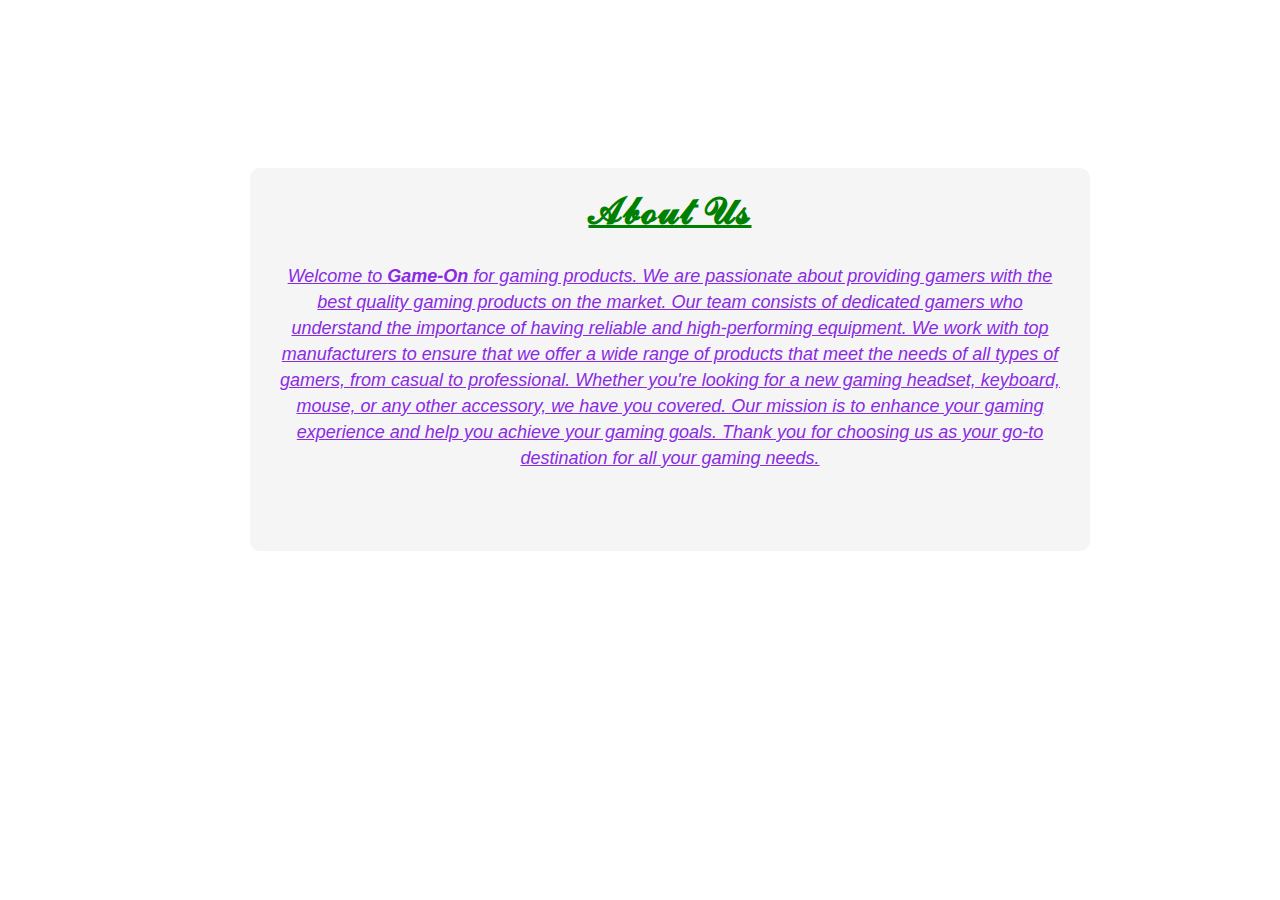
<file: project-main/about_us.html>
<!DOCTYPE HTML>
<html lang="en" >
<html>
<head>
  <link rel="icon" href="favicon.ico" />
  <link rel="icon" type="image/png" href="https://cdn.icon-icons.com/icons2/196/PNG/128/gamecontroller_23721.png" />
  <link rel="stylesheet" type="text/css" href="about_us_page_style.css">
 <div class="responsive-container-block bigContainer">
    <div class="responsive-container-block Container">
      <p class="text-blk heading">
        𝓐𝓫𝓸𝓾𝓽 𝓤𝓼</p>
      <p class="text-blk subHeading">
        <em>Welcome to <strong>Game-On</strong> for gaming products. We are passionate about providing gamers with the best quality gaming products on the market. Our team consists of dedicated gamers who understand the importance of having reliable and high-performing equipment. We work with top manufacturers to ensure that we offer a wide range of products that meet the needs of all types of gamers, from casual to professional. Whether you're looking for a new gaming headset, keyboard, mouse, or any other accessory, we have you covered. Our mission is to enhance your gaming experience and help you achieve your gaming goals. Thank you for choosing us as your go-to destination for all your gaming needs.</em>
      </p>
    </div>
  </div>
</file>
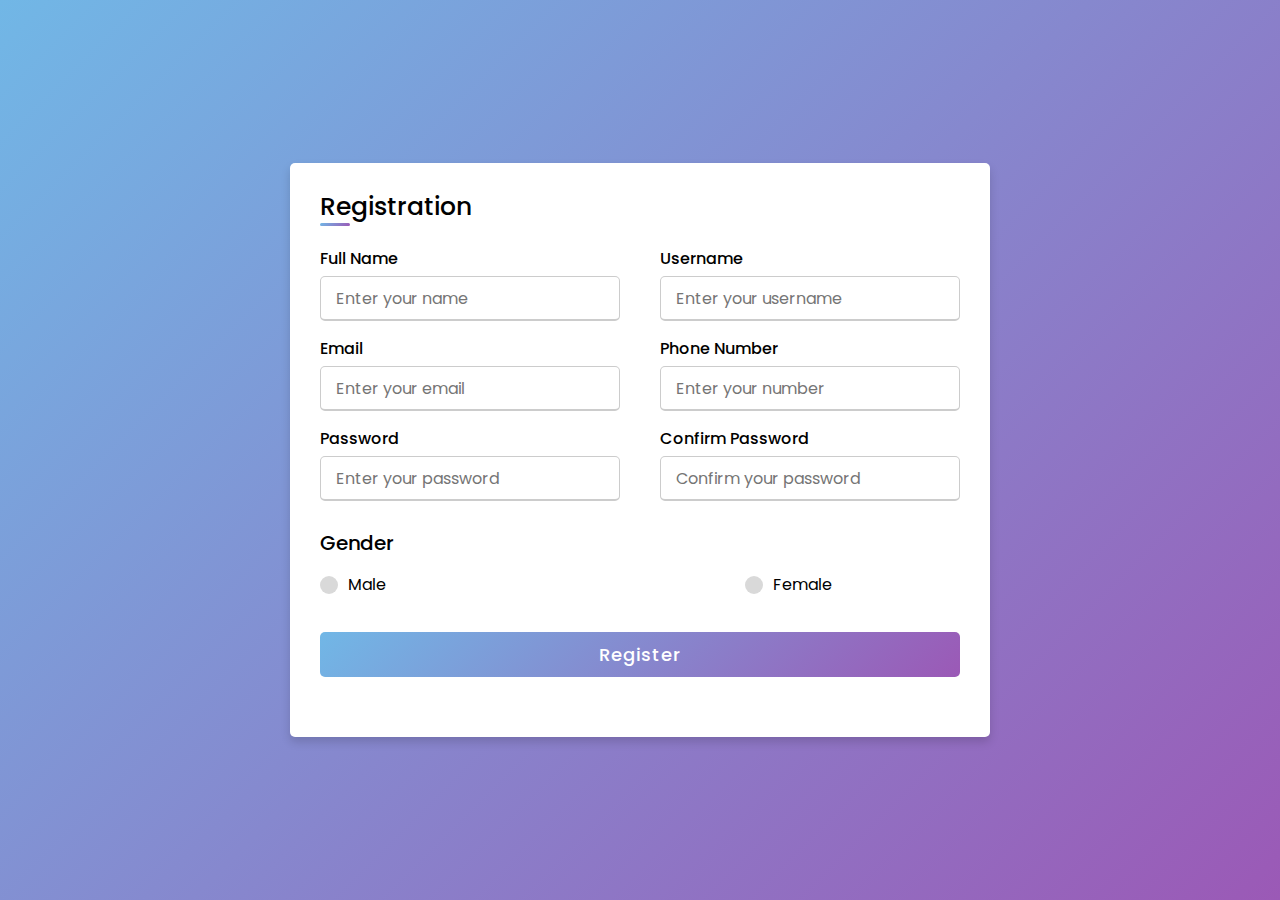
<file: project-main/signup.html>
<!DOCTYPE html>
<html lang="en" dir="ltr">
  <head>
    <meta charset="UTF-8">
    <title> Responsive Registration Form</title>
    <link rel="stylesheet" href="signup_page_style.css">
     <meta name="viewport" content="width=device-width, initial-scale=1.0">
     <link rel="icon" href="favicon.ico" />
  <link rel="icon" type="image/png" href="https://cdn.icon-icons.com/icons2/196/PNG/128/gamecontroller_23721.png" />

   </head>
<body>
  <div class="container">
    <div class="title">Registration</div>
    <div class="content">
      <form action="#">
        <div class="user-details">
          <div class="input-box">
            <span class="details">Full Name</span>
            <input type="text" placeholder="Enter your name" required>
          </div>
          <div class="input-box">
            <span class="details">Username</span>
            <input type="text" placeholder="Enter your username" required>
          </div>
          <div class="input-box">
            <span class="details">Email</span>
            <input type="text" placeholder="Enter your email" required>
          </div>
          <div class="input-box">
            <span class="details">Phone Number</span>
            <input type="text" placeholder="Enter your number" required>
          </div>
          <div class="input-box">
            <span class="details">Password</span>
            <input type="text" placeholder="Enter your password" required>
          </div>
          <div class="input-box">
            <span class="details">Confirm Password</span>
            <input type="text" placeholder="Confirm your password" required>
          </div>
        </div>
        <div class="gender-details">
          <input type="radio" name="gender" id="dot-1">
          <input type="radio" name="gender" id="dot-2">
          <span class="gender-title">Gender</span>
          <div class="category">
            <label for="dot-1">
            <span class="dot one"></span>
            <span class="gender">Male</span>
          </label>
          <label for="dot-2">
            <span class="dot two"></span>
            <span class="gender">Female</span>
          </label>
          </div>
        </div>
        <div class="button">
          <input type="submit" value="Register">
        </div>
      </form>
    </div>
  </div>
</body>
</html>
</file>
<file: project-main/about_us_page_style.css>
* {
    font-family: Nunito, sans-serif;
  }
  
  
  .text-blk {
    color:green;
    text-decoration: underline;
    margin-top: 0px;
    margin-right: 0px;
    margin-bottom: 0px;
    margin-left: 0px;
    padding-top: 0px;
    padding-right: 0px;
    padding-bottom: 0px;
    padding-left: 0px;
    line-height: 25px;
  }
  
  .responsive-container-block {
    min-height: 75px;
    height: fit-content;
    width: 100%;
    padding-top: 10px;
    padding-right: 10px;
    padding-bottom: 10px;
    padding-left: 10px;
    display: flex;
    flex-wrap: wrap;
    margin-top: 0px;
    margin-right: auto;
    margin-bottom: 0px;
    margin-left: auto;
    justify-content: flex-start;
  }
  
  .responsive-container-block.bigContainer {
    padding-top: 10px;
    padding-right: 30px;
    padding-bottom: 10px;
    padding-left: 30px;
    background-image: url("https://wallpaperaccess.com/full/7445.jpg");
    background-position-x: initial;
    background-position-y: initial;
    background-size: cover;
    background-attachment: initial;
    background-origin: initial;
    background-clip: initial;
    background-color: initial;
    background-repeat: no-repeat;
    background-repeat: no-repeat;
  }
  
  .responsive-container-block.Container {
    max-width: 800px;
    flex-direction: column;
    align-items: center;
    padding-top: 20px;
    padding-right: 20px;
    padding-bottom: 20px;
    padding-left: 20px;
    margin-top: 150px;
    margin-right: auto;
    margin-bottom: 150px;
    margin-left: auto;
    background-color: whitesmoke;
    border-top-left-radius: 10px;
    border-top-right-radius: 10px;
    border-bottom-right-radius: 10px;
    border-bottom-left-radius: 10px;
  }
  
  .text-blk.heading {
    font-size: 36px;
    line-height: 45px;
    font-weight: 800;
    margin-top: 0px;
    margin-right: 0px;
    margin-bottom: 30px;
    margin-left: 0px;
  }
  
  .text-blk.subHeading {
    color:blueviolet;

    text-align: center;
    font-size: 18px;
    line-height: 26px;
    margin-top: 0px;
    margin-right: 0px;
    margin-bottom: 60px;
    margin-left: 0px;
  }
  
  .socialIcon {
    width: 33px;
    height: 33px;
  }
  
  .social-icons-container {
    display: flex;
    flex-direction: row;
    align-items: flex-start;
  }
  
  .social-icon {
    margin: 0 50px 0 50px;
  }
  
  .social-icon:hover {
    cursor: pointer;
  }
  
  @media (max-width: 768px) {
    .text-blk.heading {
      font-size: 55px;
      line-height: 65px;
    }
  
    .text-blk.subHeading {
      font-size: 18px;
      line-height: 24px;
    }
  
    .socialIcon {
      width: 20px;
      height: 20px;
    }
  
    .text-blk.subHeading {
      line-height: 27px;
    }
  
    .text-blk.heading {        

      font-size: 32px;
      line-height: 40px;
      margin-top: 0px;
      margin-right: 0px;
      margin-bottom: 20px;
      margin-left: 0px;
    }
  
    .social-icon {
      margin: 0 25px 0 25px;
    }
  }
  
  @media (max-width: 500px) {
    .responsive-container-block.bigContainer {
      padding-top: 10px;

      padding-right: 20px;
      padding-bottom: 10px;
      padding-left: 20px;
    }
  
    .text-blk.heading {  

      font-size: 45px;
      line-height: 55px;
      margin-top: 0px;
      margin-right: 0px;
      margin-bottom: 20px;
      margin-left: 0px;
    }
  
    .text-blk.subHeading {
      font-size: 14px;
      line-height: 22px;
      margin-top: 0px;
      margin-right: 0px;
      margin-bottom: 30px;
      margin-left: 0px;
    }
  
    .social-icons-container {
      flex-wrap: wrap;
      align-items: center;
      justify-content: center;
    }
  
    .text-blk.subHeading {
      font-size: 16px;
      line-height: 23px;
    }
  
    .text-blk.heading {
      font-size: 26px;
      line-height: 30px;
    }
  
    .social-icon {
      margin: 0 20px 0 20px;
    }
}
</file>
<file: project-main/signup_page_style.css>
@import url('https://fonts.googleapis.com/css2?family=Poppins:wght@200;300;400;500;600;700&display=swap');
*{
    margin: 0;
    padding: 0;
    box-sizing: border-box;
    font-family: 'Poppins',sans-serif;
  }
  body{
    height: 100vh;
    display: flex;
    justify-content: center;
    align-items: center;
    padding: 10px;
    background: linear-gradient(135deg, #71b7e6, #9b59b6);
  }
  .container{
    max-width: 700px;
    width: 100%;
    background-color: #fff;
    padding: 25px 30px;
    border-radius: 5px;
    box-shadow: 0 5px 10px rgba(0,0,0,0.15);
  }
  .container .title{
    font-size: 25px;
    font-weight: 500;
    position: relative;
  }
  .container .title::before{
    content: "";
    position: absolute;
    left: 0;
    bottom: 0;
    height: 3px;
    width: 30px;
    border-radius: 5px;
    background: linear-gradient(135deg, #71b7e6, #9b59b6);
  }
  .content form .user-details{
    display: flex;
    flex-wrap: wrap;
    justify-content: space-between;
    margin: 20px 0 12px 0;
  }
  form .user-details .input-box{
    margin-bottom: 15px;
    width: calc(100% / 2 - 20px);
  }
  form .input-box span.details{
    display: block;
    font-weight: 500;
    margin-bottom: 5px;
  }
  .user-details .input-box input{
    height: 45px;
    width: 100%;
    outline: none;
    font-size: 16px;
    border-radius: 5px;
    padding-left: 15px;
    border: 1px solid #ccc;
    border-bottom-width: 2px;
    transition: all 0.3s ease;
  }
  .user-details .input-box input:focus,
  .user-details .input-box input:valid{
    border-color: #9b59b6;
  }
   form .gender-details .gender-title{
    font-size: 20px;
    font-weight: 500;
   }
   form .category{
     display: flex;
     width: 80%;
     margin: 14px 0 ;
     justify-content: space-between;
   }
   form .category label{
     display: flex;
     align-items: center;
     cursor: pointer;
   }
   form .category label .dot{
    height: 18px;
    width: 18px;
    border-radius: 50%;
    margin-right: 10px;
    background: #d9d9d9;
    border: 5px solid transparent;
    transition: all 0.3s ease;
  }
   #dot-1:checked ~ .category label .one,
   #dot-2:checked ~ .category label .two,
   #dot-3:checked ~ .category label .three{
     background: #9b59b6;
     border-color: #d9d9d9;
   }
   form input[type="radio"]{
     display: none;
   }
   form .button{
     height: 45px;
     margin: 35px 0
   }
   form .button input{
     height: 100%;
     width: 100%;
     border-radius: 5px;
     border: none;
     color: #fff;
     font-size: 18px;
     font-weight: 500;
     letter-spacing: 1px;
     cursor: pointer;
     transition: all 0.3s ease;
     background: linear-gradient(135deg, #71b7e6, #9b59b6);
   }
   form .button input:hover{
    /* transform: scale(0.99); */
    background: linear-gradient(-135deg, #71b7e6, #9b59b6);
    }
   @media(max-width: 584px){
   .container{
    max-width: 100%;
  }
  form .user-details .input-box{
      margin-bottom: 15px;
      width: 100%;
    }
    form .category{
      width: 100%;
    }
    .content form .user-details{
      max-height: 300px;
      overflow-y: scroll;
    }
    .user-details::-webkit-scrollbar{
      width: 5px;
    }
    }
    @media(max-width: 459px){
    .container .content .category{
      flex-direction: column;
    }
  }
</file>
